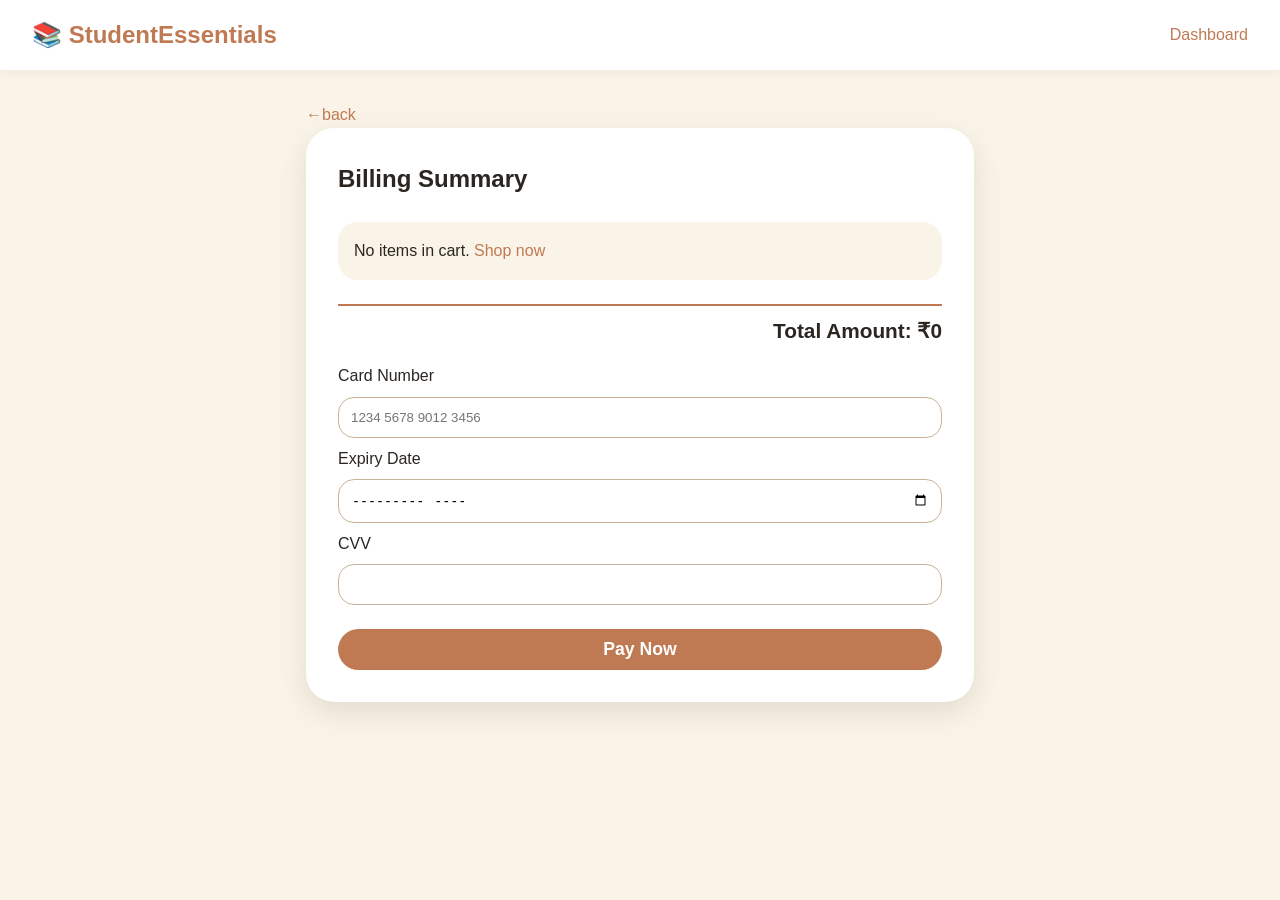
<file: pages/billing.html>
<!doctype html>
<html lang="en">
  <head>
    <meta charset="UTF-8" />
    <meta name="viewport" content="width=device-width, initial-scale=1.0" />
    <title>Billing | Student Essentials</title>
    <link rel="stylesheet" href="../css/common.css" />
    <link rel="stylesheet" href="../css/billing.css" />
  </head>
  <body>
    <nav class="navbar">
      <div class="nav-container">
        <a href="../index.html" class="logo">📚 StudentEssentials</a>
        <a href="dashboard.html" class="dashboard-link">Dashboard</a>
      </div>
    </nav>

    <div class="billing-wrapper">
      <div class="billing-back">
        <a href="dashboard.html">&larr;back</a>
      </div>
      <div class="billing-card">
        <h2>Billing Summary</h2>
        <div id="billingItems" class="billing-items"></div>
        <div class="billing-total">
          <strong>Total Amount: ₹<span id="billingTotal">0</span></strong>
        </div>
        <form id="billingForm">
          <label>Card Number</label>
          <input type="text" placeholder="1234 5678 9012 3456" required />

          <label>Expiry Date</label>
          <input type="month" required />

          <label>CVV</label>
          <input type="password" maxlength="3" required />

          <button type="submit" class="btn-primary">Pay Now</button>
        </form>
      </div>
    </div>

    <script src="../js/common.js"></script>
    <script src="../js/billing.js"></script>
  </body>
</html>
</file>
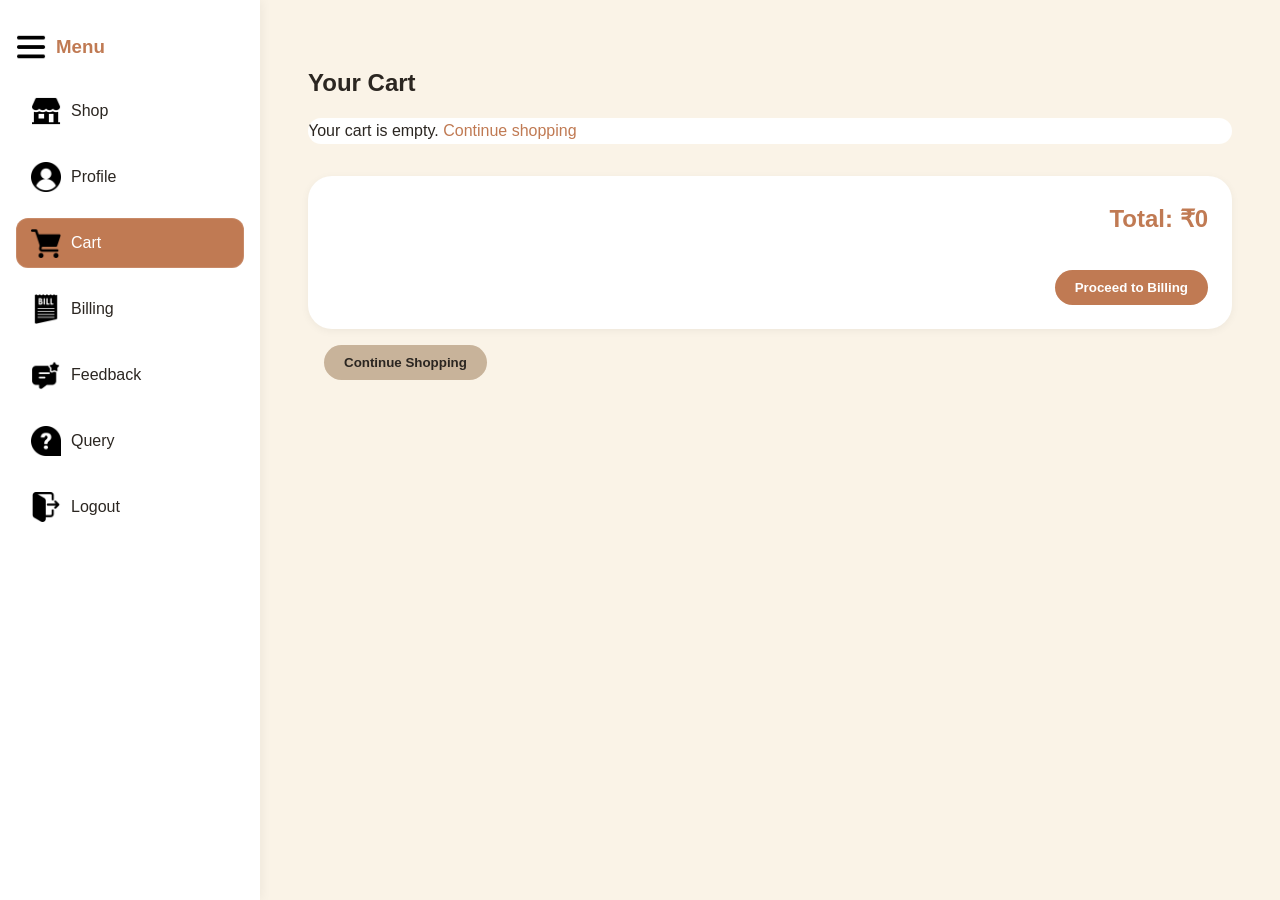
<file: pages/cart.html>
<!doctype html>
<html lang="en">
  <head>
    <meta charset="UTF-8" />
    <meta name="viewport" content="width=device-width, initial-scale=1.0" />
    <title>Shopping Cart | Student Essentials</title>
    <link rel="stylesheet" href="../css/common.css" />
    <link rel="stylesheet" href="../css/dashboard.css" />
    <link rel="stylesheet" href="../css/cart.css" />
  </head>
  <body>
    <div class="dashboard-wrapper">
      <aside class="sidebar">
        <h3>
          <img src="../assets/more.png" width="30" height="30" />
          <span>Menu</span>
        </h3>
        <ul>
          <li>
            <a href="dashboard.html"
              ><img src="../assets/storefront.png" width="30" height="30" />
              <span>Shop</span></a
            >
          </li>
          <li>
            <a href="profile.html"
              ><img src="../assets/user.png" width="30" height="30" /><span>
                Profile</span
              ></a
            >
          </li>
          <li>
            <a href="cart.html"
              ><img
                src="../assets/grocery-store.png"
                width="30"
                height="30"
              /><span>Cart</span></a
            >
          </li>
          <li>
            <a href="billing.html"
              ><img src="../assets/bill.png" width="30" height="30" /><span>
                Billing</span
              ></a
            >
          </li>
          <li>
            <a href="feedback.html"
              ><img src="../assets/review.png" width="30" height="30" /><span>
                Feedback</span
              ></a
            >
          </li>
          <li>
            <a href="query.html">
              <img src="../assets/question.png" width="30" height="30" /><span
                >Query</span
              ></a
            >
          </li>
          <li>
            <a href="../index.html" id="logoutBtn"
              ><img src="../assets/logout.png" width="30" height="30" />
              <span>Logout</span></a
            >
          </li>
        </ul>
      </aside>
      <main class="dashboard-main">
        <div class="cart-container">
          <h2>Your Cart</h2>
          <div id="cartItemsList" class="cart-items"></div>
          <div class="cart-summary">
            <h3>Total: ₹<span id="cartTotal">0</span></h3>
            <button id="checkoutBtn" class="btn-primary">Proceed to Billing</button>
          </div>
          <button id="continueShopping" class="btn-secondary">
            Continue Shopping
          </button>
        </div>
      </main>
    </div>

    <script src="../js/common.js"></script>
    <script src="../js/cart.js"></script>
  </body>
</html>
</file>
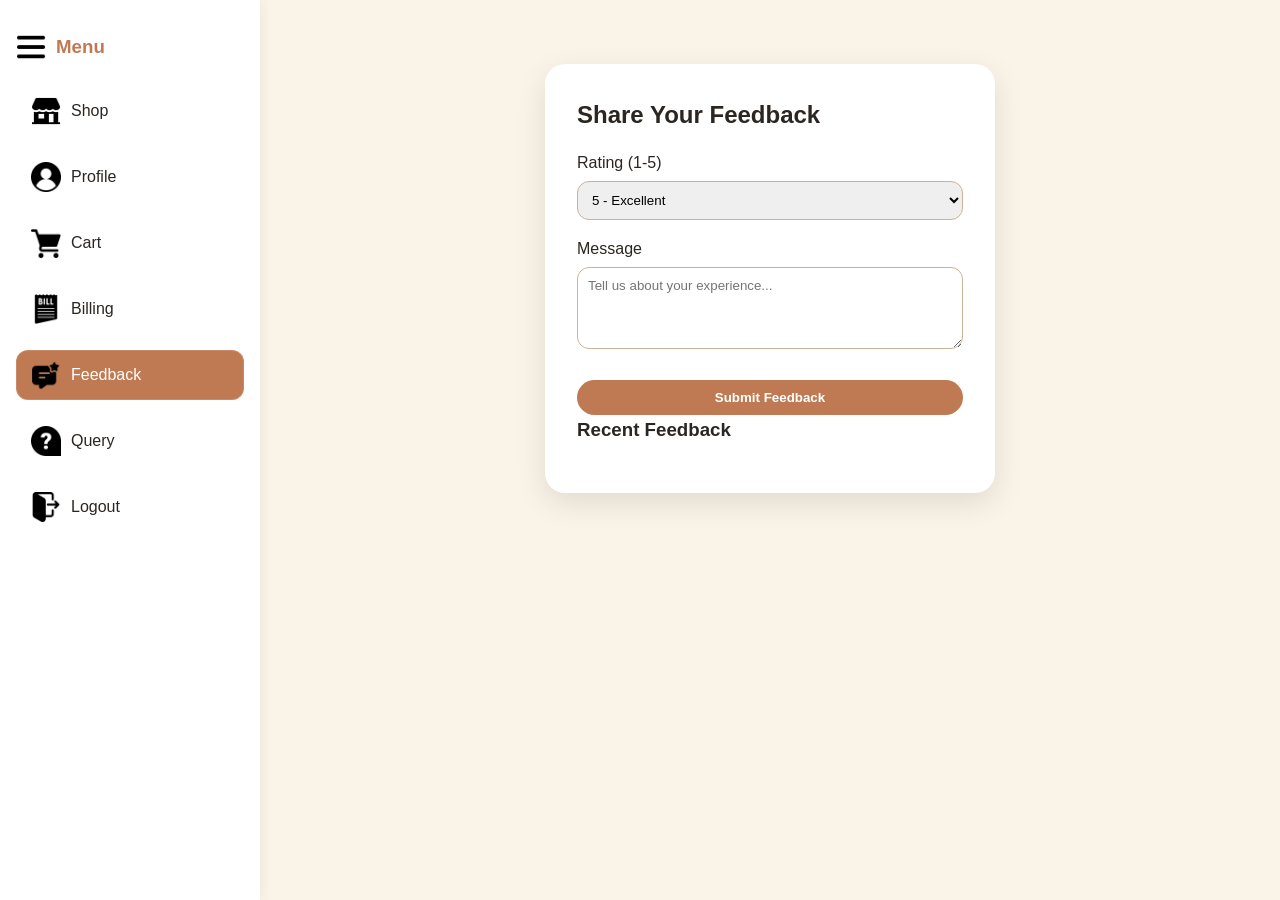
<file: pages/feedback.html>
<!doctype html>
<html lang="en">
  <head>
    <meta charset="UTF-8" />
    <meta name="viewport" content="width=device-width, initial-scale=1.0" />
    <title>Feedback | Student Essentials</title>
    <link rel="stylesheet" href="../css/common.css" />
    <link rel="stylesheet" href="../css/dashboard.css" />
    <link rel="stylesheet" href="../css/feedback.css" />
  </head>
  <body>
    <div class="dashboard-wrapper">
      <aside class="sidebar">
        <h3>
          <img src="../assets/more.png" width="30" height="30" />
          <span>Menu</span>
        </h3>
        <ul>
          <li>
            <a href="dashboard.html"
              ><img src="../assets/storefront.png" width="30" height="30" />
              <span>Shop</span></a
            >
          </li>
          <li>
            <a href="profile.html"
              ><img src="../assets/user.png" width="30" height="30" /><span>
                Profile</span
              ></a
            >
          </li>
          <li>
            <a href="cart.html"
              ><img
                src="../assets/grocery-store.png"
                width="30"
                height="30"
              /><span>Cart</span></a
            >
          </li>
          <li>
            <a href="billing.html"
              ><img src="../assets/bill.png" width="30" height="30" /><span>
                Billing</span
              ></a
            >
          </li>
          <li>
            <a href="feedback.html">
              <img src="../assets/review.png" width="30" height="30" />
              <span>Feedback</span></a
            >
          </li>
          <li>
            <a href="query.html">
              <img src="../assets/question.png" width="30" height="30" /><span
                >Query</span
              ></a
            >
          </li>
          <li>
            <a href="../index.html" id="logoutBtn"
              ><img src="../assets/logout.png" width="30" height="30" />
              <span>Logout</span></a
            >
          </li>
        </ul>
      </aside>

      <main class="dashboard-main">
        <div class="form-container">
          <div class="form-card">
            <h2>Share Your Feedback</h2>
            <form id="feedbackForm">
              <label>Rating (1-5)</label>
              <select id="rating">
                <option>5 - Excellent</option>
                <option>4 - Good</option>
                <option>3 - Average</option>
                <option>2 - Poor</option>
                <option>1 - Terrible</option>
              </select>

              <label>Message</label>
              <textarea
                rows="4"
                id="feedbackMsg"
                placeholder="Tell us about your experience..."
              ></textarea>

                <button type="submit" class="btn-primary">Submit Feedback</button>
            </form>
            <h3>Recent Feedback</h3>
            <div id="feedbackList"></div>
          </div>
        </div>
      </main>
    </div>

    <script src="../js/common.js"></script>
    <script>
      function loadFeedback() {
        const feedbacks = JSON.parse(localStorage.getItem("feedbacks") || "[]");
        const container = document.getElementById("feedbackList");
        container.innerHTML = feedbacks
          .slice(-5)
          .reverse()
          .map(
            (f) =>
              `<div class="feedback-item"><strong>⭐ ${f.rating}</strong><p>${f.message}</p><small>${f.date}</small></div>`,
          )
          .join("");
      }
      document
        .getElementById("feedbackForm")
        .addEventListener("submit", (e) => {
          e.preventDefault();
          const rating = document.getElementById("rating").value;
          const message = document.getElementById("feedbackMsg").value;
          if (!message) return alert("Please enter a message");
          const feedbacks = JSON.parse(
            localStorage.getItem("feedbacks") || "[]",
          );
          feedbacks.push({
            rating,
            message,
            date: new Date().toLocaleString(),
          });
          localStorage.setItem("feedbacks", JSON.stringify(feedbacks));
          alert("Thank you for your feedback!");
          document.getElementById("feedbackMsg").value = "";
          loadFeedback();
        });
      loadFeedback();
      attachLogout();
      document.querySelector('a[href="feedback.html"]').classList.add("active");
    </script>
  </body>
</html>
</file>
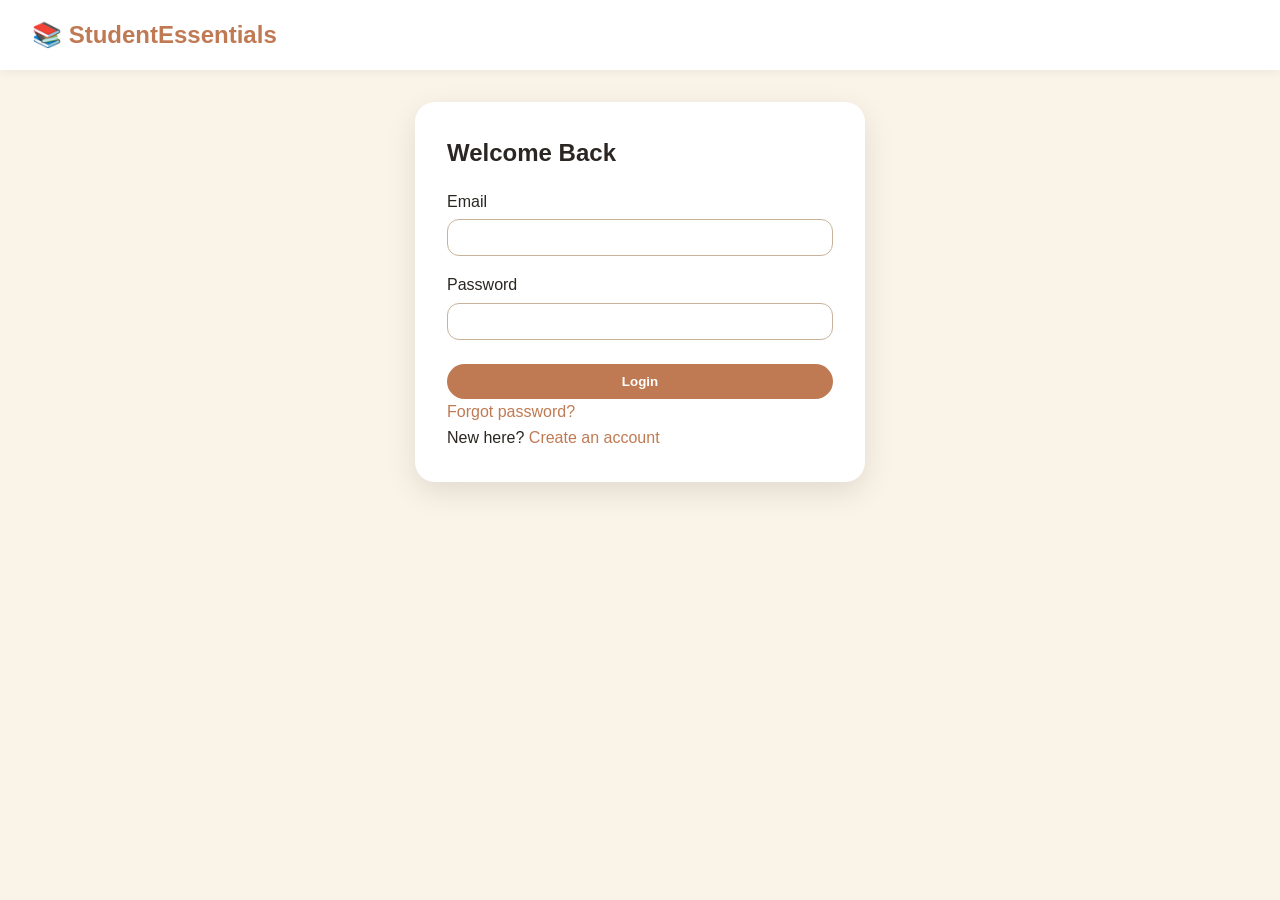
<file: pages/login.html>
<!doctype html>
<html lang="en">
  <head>
    <meta charset="UTF-8" />
    <meta name="viewport" content="width=device-width, initial-scale=1.0" />
    <title>Login | Student Essentials</title>
    <link rel="stylesheet" href="../css/common.css" />
    <link rel="stylesheet" href="../css/auth.css" />
  </head>
  <body>
    <nav class="navbar">
      <div class="nav-container">
        <a href="../index.html" class="logo">📚 StudentEssentials</a>
      </div>
    </nav>

    <div class="form-container">
      <div class="form-card">
        <h2>Welcome Back</h2>
        <form id="loginForm">
          <label>Email</label>
          <input type="email" id="loginEmail" required />

          <label>Password</label>
          <input type="password" id="loginPassword" required />

          <button type="submit" class="btn-primary">Login</button>
          <p><a href="reset-password.html">Forgot password?</a></p>
          <p>New here? <a href="register.html">Create an account</a></p>
        </form>
      </div>
    </div>

    <script src="../js/common.js"></script>
    <script>
      document.getElementById("loginForm").addEventListener("submit", (e) => {
        e.preventDefault();
        const email = document.getElementById("loginEmail").value;
        const pwd = document.getElementById("loginPassword").value;

        const user = loginUser(email, pwd);
        if (user) {
          alert(`Welcome ${user.name}!`);
          if (user.role === "seller") {
            window.location.href = "seller-profile.html";
          } else {
            window.location.href = "dashboard.html";
          }
        } else {
          alert("Invalid credentials");
        }
      });
    </script>
  </body>
</html>
</file>
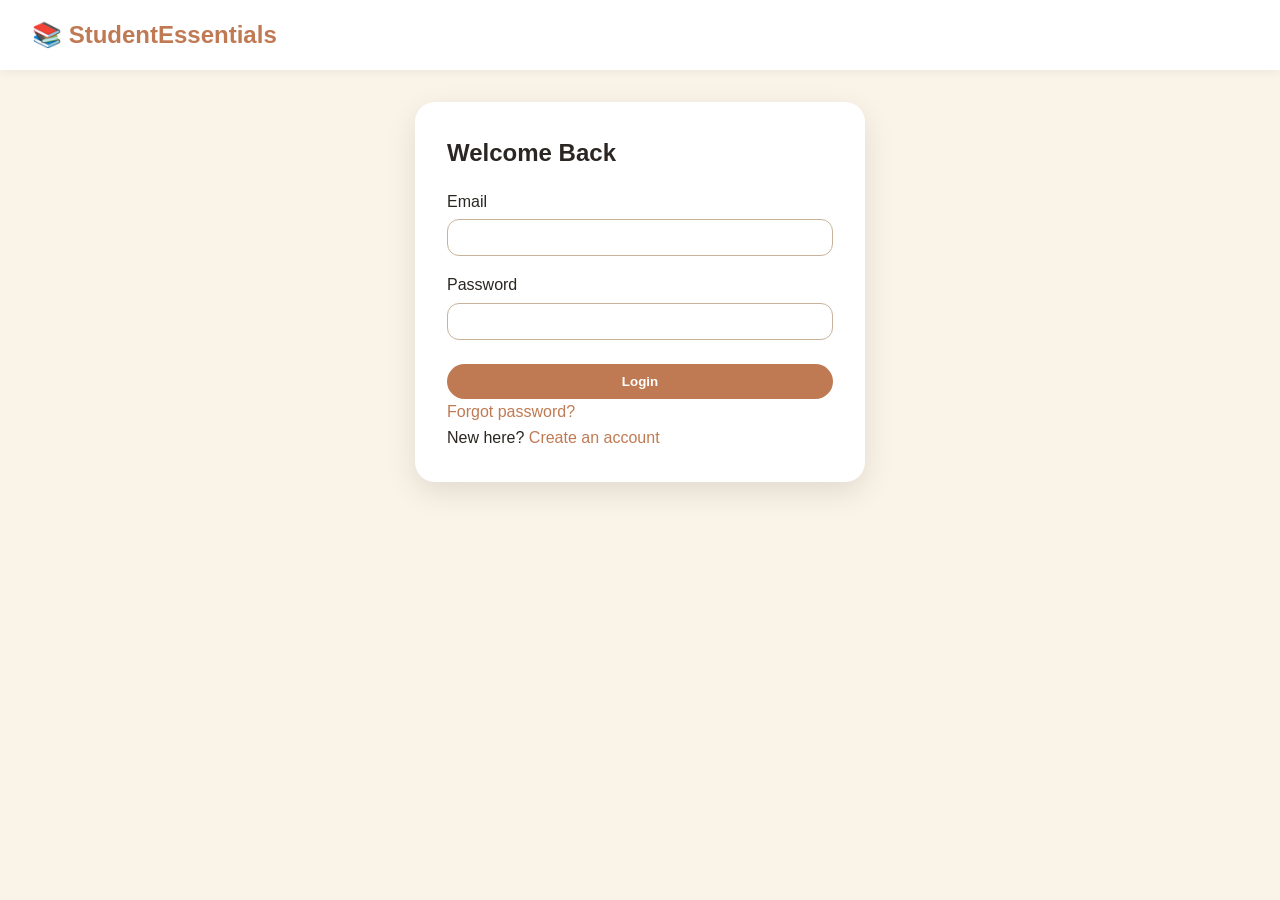
<file: pages/profile.html>
<!doctype html>
<html lang="en">
  <head>
    <meta charset="UTF-8" />
    <meta name="viewport" content="width=device-width, initial-scale=1.0" />
    <title>My Profile | Student Essentials</title>
    <link rel="stylesheet" href="../css/common.css" />
    <link rel="stylesheet" href="../css/dashboard.css" />
    <link rel="stylesheet" href="../css/profile.css" />
  </head>
  <body>
    <div class="dashboard-wrapper">
      <!-- Sidebar (consistent with dashboard) -->
      <aside class="sidebar">
        <h3>
          <img src="../assets/more.png" width="30" height="30" />
          <span>Menu</span>
        </h3>
        <ul>
          <li>
            <a href="dashboard.html"
              ><img
                src="../assets/storefront.png"
                width="30"
                height="30"
              /><span>Shop</span></a
            >
          </li>
          <li>
            <a href="profile.html"
              ><img src="../assets/user.png" width="30" height="30" /><span
                >Profile</span
              ></a
            >
          </li>
          <li>
            <a href="cart.html"
              ><img
                src="../assets/grocery-store.png"
                width="30"
                height="30"
              /><span>Cart</span></a
            >
          </li>
          <li>
            <a href="billing.html"
              ><img src="../assets/bill.png" width="30" height="30" /><span
                >Billing</span
              ></a
            >
          </li>
          <li>
            <a href="feedback.html"
              ><img src="../assets/review.png" width="30" height="30" /><span
                >Feedback</span
              ></a
            >
          </li>
          <li>
            <a href="query.html"
              ><img src="../assets/question.png" width="30" height="30" /><span
                >Query</span
              ></a
            >
          </li>
          <li>
            <a href="#" id="logoutBtn"
              ><img src="../assets/logout.png" width="30" height="30" /><span
                >Logout</span
              ></a
            >
          </li>
        </ul>
      </aside>

      <main class="dashboard-main">
        <div class="profile-container">
          <!-- Left Column: Edit Profile Form -->
          <div class="profile-form-card">
            <h2>Edit Profile</h2>
            <form id="profileForm">
              <div class="form-group">
                <label>Full Name</label>
                <input type="text" id="profileName" required />
              </div>
              <div class="form-group">
                <label>Email</label>
                <input type="email" id="profileEmail" disabled />
              </div>
              <button type="submit" class="btn-primary">Update Profile</button>
            </form>
            <hr />
            <button id="resetPasswordRedirect" class="btn-secondary">
              Reset Password
            </button>
          </div>

          <!-- Right Column: Order History -->
          <div class="order-history-card">
            <h2>📦 My Orders</h2>
            <div id="orderHistoryList" class="order-history-list">
              <!-- Orders will be injected here -->
            </div>
          </div>
        </div>
      </main>
    </div>

    <script src="../js/common.js"></script>
    <script>
      const current = getCurrentUser();
      if (!current) window.location.href = "login.html";

      // Populate profile form
      document.getElementById("profileName").value = current.name;
      document.getElementById("profileEmail").value = current.email;

      // Update profile
      document.getElementById("profileForm").addEventListener("submit", (e) => {
        e.preventDefault();
        const newName = document.getElementById("profileName").value;
        updateUserName(current.email, newName);
        alert("Profile updated");
        window.location.reload();
      });

      // Redirect to reset password
      document
        .getElementById("resetPasswordRedirect")
        .addEventListener("click", () => {
          window.location.href = "reset-password.html";
        });

      // Load and display order history
      function renderOrderHistory() {
        const container = document.getElementById("orderHistoryList");
        if (!container) return;

        const orders = getUserOrders(current.email);
        if (orders.length === 0) {
          container.innerHTML =
            '<p class="empty-orders">You haven’t placed any orders yet. <a href="dashboard.html">Start shopping</a></p>';
          return;
        }

        container.innerHTML = orders
          .map(
            (order) => `
        <div class="order-card">
          <div class="order-header">
            <span class="order-id">Order #${order.id}</span>
            <span class="order-date">${new Date(order.date).toLocaleDateString()}</span>
            <span class="order-status ${order.status}">${order.status}</span>
          </div>
          <div class="order-items">
            ${order.items
              .map(
                (item) => `
              <div class="order-item">
                <span>${item.name} x ${item.quantity}</span>
                <span>₹${item.price * item.quantity}</span>
              </div>
            `,
              )
              .join("")}
          </div>
          <div class="order-total">
            <strong>Total: ₹${order.total}</strong>
          </div>
        </div>
      `,
          )
          .join("");
      }

      renderOrderHistory();
      attachLogout();
    </script>
  </body>
</html>
</file>
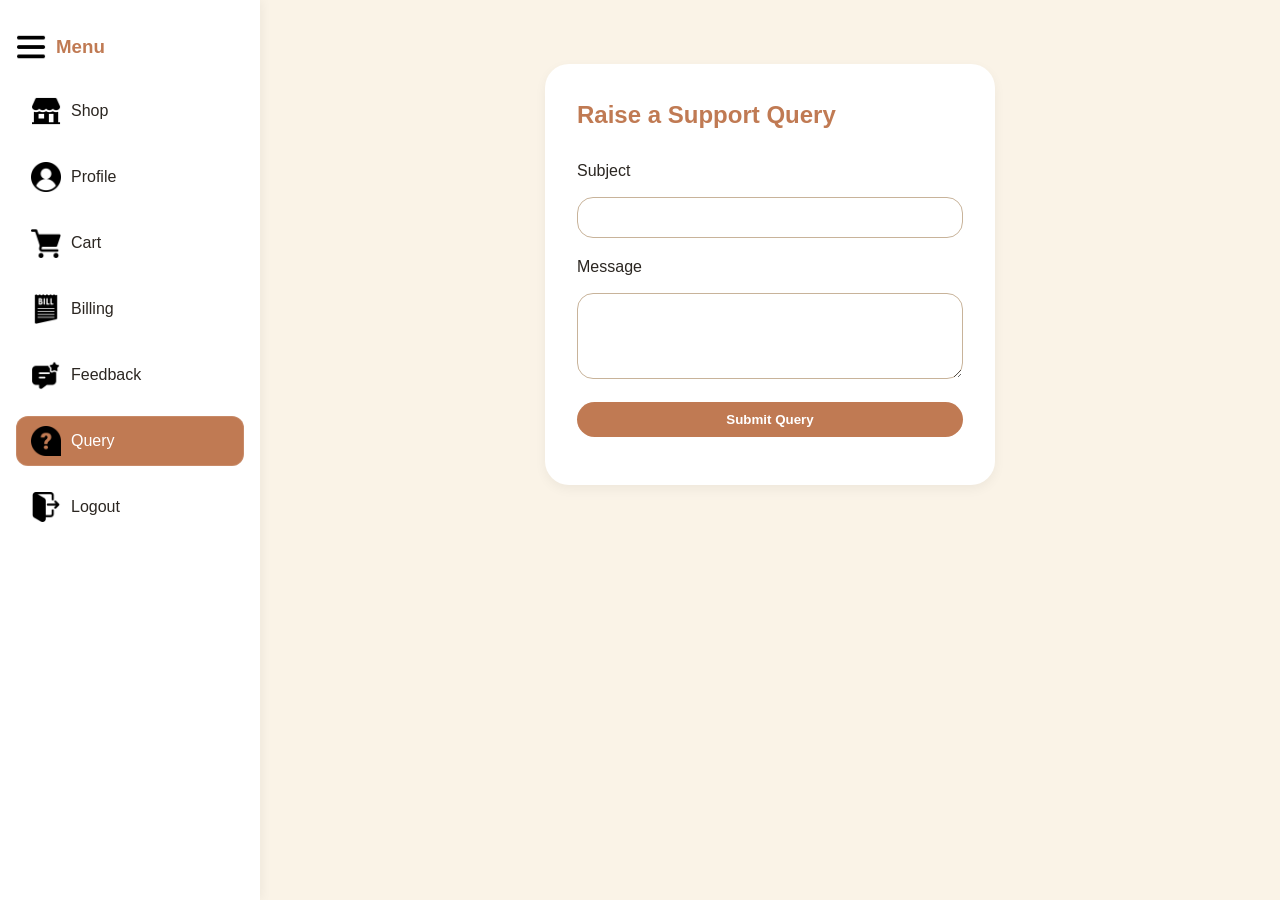
<file: pages/query.html>
<!doctype html>
<html lang="en">
  <head>
    <meta charset="UTF-8" />
    <meta name="viewport" content="width=device-width, initial-scale=1.0" />
    <title>Raise a Query | Student Essentials</title>
    <link rel="stylesheet" href="../css/common.css" />
    <link rel="stylesheet" href="../css/dashboard.css" />
    <link rel="stylesheet" href="../css/query.css" />
  </head>
  <body>
    <div class="dashboard-wrapper">
      <aside class="sidebar">
        <h3>
          <img src="../assets/more.png" width="30" height="30" />
          <span>Menu</span>
        </h3>
        <ul>
          <li>
            <a href="dashboard.html"
              ><img src="../assets/storefront.png" width="30" height="30" />
              <span>Shop</span></a
            >
          </li>
          <li>
            <a href="profile.html"
              ><img src="../assets/user.png" width="30" height="30" /><span>
                Profile</span
              ></a
            >
          </li>
          <li>
            <a href="cart.html"
              ><img
                src="../assets/grocery-store.png"
                width="30"
                height="30"
              /><span>Cart</span></a
            >
          </li>
          <li>
            <a href="billing.html"
              ><img src="../assets/bill.png" width="30" height="30" /><span>
                Billing</span
              ></a
            >
          </li>
          <li>
            <a href="feedback.html">
              <img src="../assets/review.png" width="30" height="30" />
              <span>Feedback</span></a
            >
          </li>
          <li>
            <a href="query.html">
              <img src="../assets/question.png" width="30" height="30" /><span
                >Query</span
              ></a
            >
          </li>
          <li>
            <a href="../index.html" id="logoutBtn"
              ><img src="../assets/logout.png" width="30" height="30" />
              <span>Logout</span></a
            >
          </li>
        </ul>
      </aside>
      <main class="dashboard-main">
        <div class="form-container">
          <div class="form-card">
            <h2>Raise a Support Query</h2>
            <form id="queryForm">
              <label>Subject</label>
              <input type="text" id="querySubject" required />
              <label>Message</label>
              <textarea rows="4" id="queryMsg" required></textarea>
              <button type="submit" class="btn-primary">Submit Query</button>
            </form>
            <div id="queryHistory"></div>
          </div>
        </div>
      </main>
    </div>
    <script src="../js/common.js"></script>
    <script>
      function loadQueries() {
        const queries = JSON.parse(localStorage.getItem("userQueries") || "[]");
        const container = document.getElementById("queryHistory");
        if (queries.length === 0) {
          container.innerHTML =
            '<div class="empty-queries">No queries submitted yet.</div>';
          return;
        }
        container.innerHTML = queries
          .map(
            (q, index) => `
    <div class="query-item">
      <div class="query-subject">
        <span> ${q.subject}</span>
        <small class="query-date">${q.date}</small>
      </div>
      <div class="query-message">${q.message}</div>
    </div>
  `,
          )
          .join("");
      }
      function loadQueries() {
        const queries = JSON.parse(localStorage.getItem("userQueries") || "[]");
        const container = document.getElementById("queryHistory");
        container.innerHTML = queries
          .map(
            (q) =>
              `<div><strong>${q.subject}</strong><p>${q.message}</p><small>${q.date}</small></div>`,
          )
          .join("");
      }
      document.getElementById("queryForm").addEventListener("submit", (e) => {
        e.preventDefault();
        const subject = document.getElementById("querySubject").value;
        const message = document.getElementById("queryMsg").value;
        const queries = JSON.parse(localStorage.getItem("userQueries") || "[]");
        queries.push({ subject, message, date: new Date().toLocaleString() });
        localStorage.setItem("userQueries", JSON.stringify(queries));
        alert("Query submitted");
        document.getElementById("queryForm").reset();
        loadQueries();
      });
      loadQueries();
      attachLogout();
      document.querySelector('a[href="query.html"]').classList.add("active");
    </script>
  </body>
</html>
</file>
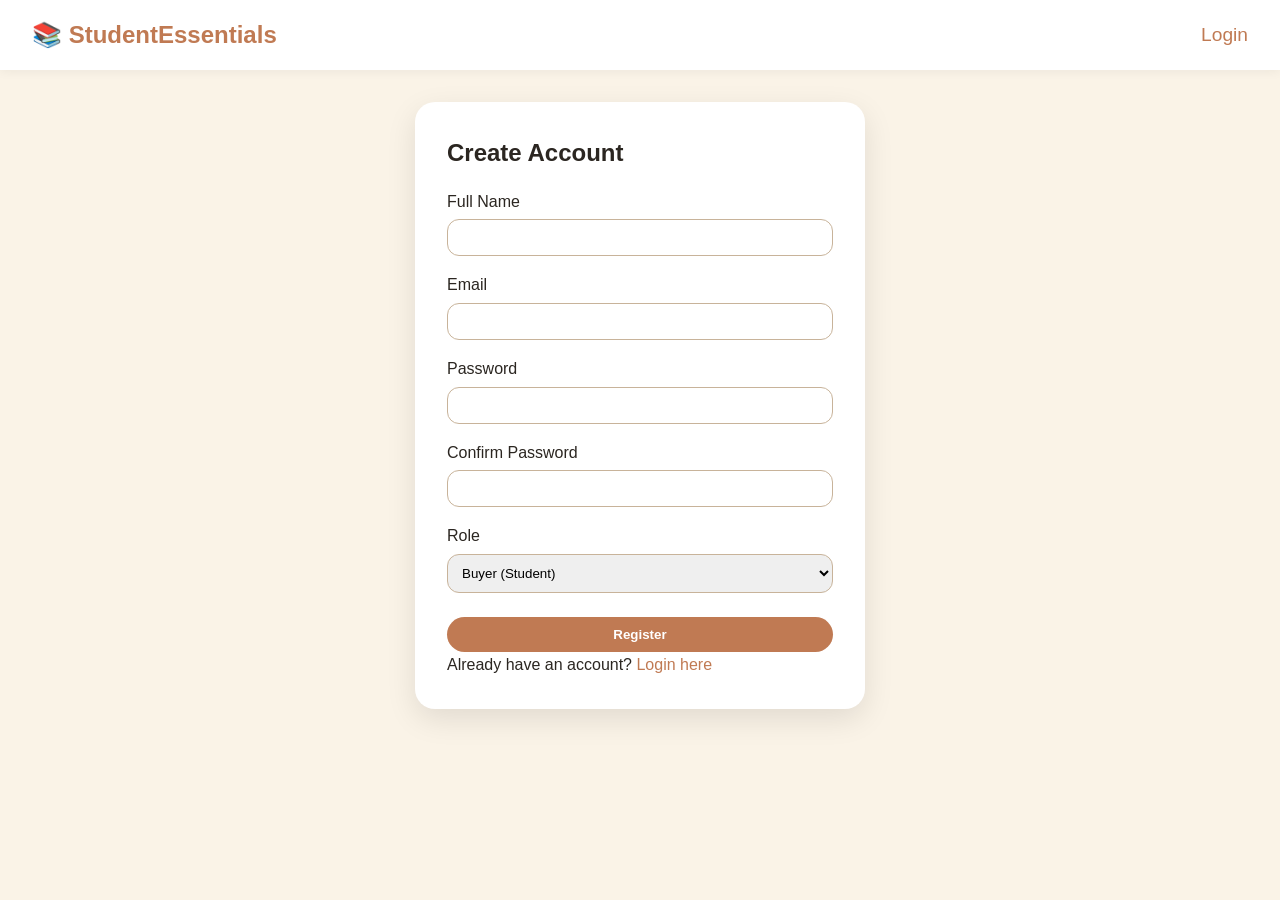
<file: pages/register.html>
<!doctype html>
<html lang="en">
  <head>
    <meta charset="UTF-8" />
    <meta name="viewport" content="width=device-width, initial-scale=1.0" />
    <title>Register | Student Essentials</title>
    <link rel="stylesheet" href="../css/common.css" />
    <link rel="stylesheet" href="../css/auth.css" />
  </head>
  <body>
    <nav class="navbar">
      <div class="nav-container">
        <a href="../index.html" class="logo">📚 StudentEssentials</a>
        <div class="nav-icons">
          <a href="login.html">Login</a>
        </div>
      </div>
    </nav>

    <div class="form-container">
      <div class="form-card">
        <h2>Create Account</h2>
        <form id="registerForm">
          <label>Full Name</label>
          <input type="text" id="regName" required />

          <label>Email</label>
          <input type="email" id="regEmail" required />

          <label>Password</label>
          <input type="password" id="regPassword" required />

          <label>Confirm Password</label>
          <input type="password" id="regConfirmPassword" required />

          <label>Role</label>
          <select id="regRole">
            <option value="buyer">Buyer (Student)</option>
            <option value="seller">Seller (Shop Owner)</option>
          </select>

          <button type="submit" class="btn-primary">Register</button>
          <p>Already have an account? <a href="login.html">Login here</a></p>
        </form>
      </div>
    </div>

    <script src="../js/common.js"></script>
    <script>
      document
        .getElementById("registerForm")
        .addEventListener("submit", (e) => {
          e.preventDefault();
          const name = document.getElementById("regName").value;
          const email = document.getElementById("regEmail").value;
          const pwd = document.getElementById("regPassword").value;
          const confirm = document.getElementById("regConfirmPassword").value;
          const role = document.getElementById("regRole").value;

          if (pwd !== confirm) {
            alert("Passwords do not match");
            return;
          }
          if (registerUser(name, email, pwd, role)) {
            alert("Registration successful! Please login.");
            window.location.href = "login.html";
          } else {
            alert("User already exists. Try a different email.");
          }
        });
    </script>
  </body>
</html>
</file>
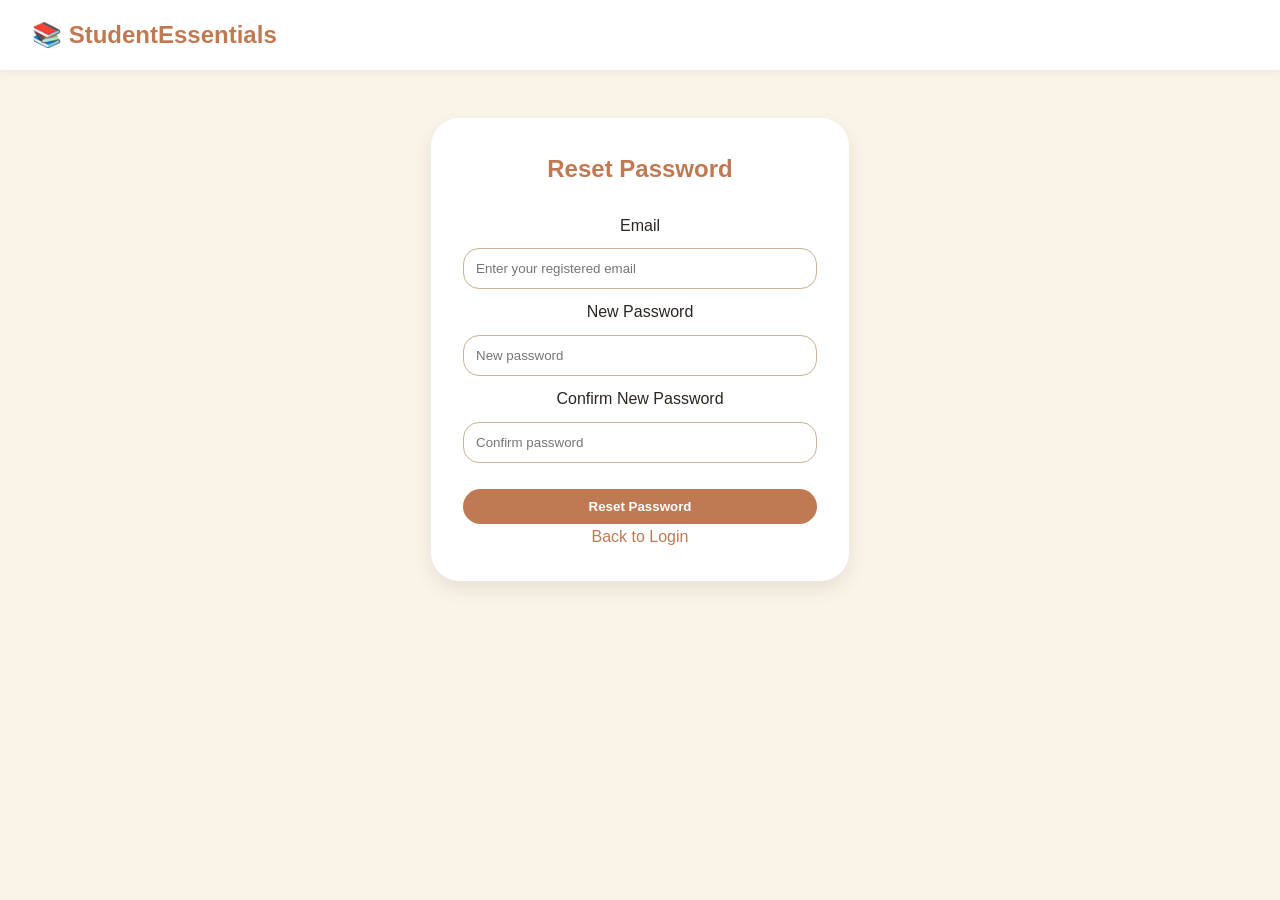
<file: pages/reset-password.html>
<!doctype html>
<html lang="en">
  <head>
    <meta charset="UTF-8" />
    <meta name="viewport" content="width=device-width, initial-scale=1.0" />
    <title>Reset Password | Student Essentials</title>
    <link rel="stylesheet" href="../css/common.css" />
    <link rel="stylesheet" href="../css/reset-password.css" />
  </head>
  <body>
    <nav class="navbar">
      <div class="nav-container">
        <a href="../index.html" class="logo">📚 StudentEssentials</a>
      </div>
    </nav>

    <div class="reset-wrapper">
      <div class="reset-card">
        <h2>Reset Password</h2>
        <form id="resetForm">
          <label>Email</label>
          <input
            type="email"
            id="resetEmail"
            required
            placeholder="Enter your registered email"
          />

          <label>New Password</label>
          <input
            type="password"
            id="newPassword"
            required
            placeholder="New password"
          />

          <label>Confirm New Password</label>
          <input
            type="password"
            id="confirmNewPassword"
            required
            placeholder="Confirm password"
          />

          <button type="submit" class="btn-primary">Reset Password</button>
        </form>
        <p><a href="login.html">Back to Login</a></p>
      </div>
    </div>

    <script src="../js/common.js"></script>
    <script>
      document.getElementById("resetForm").addEventListener("submit", (e) => {
        e.preventDefault();
        const email = document.getElementById("resetEmail").value.trim();
        const newPwd = document.getElementById("newPassword").value;
        const confirm = document.getElementById("confirmNewPassword").value;

        if (!email || !newPwd || !confirm) {
          alert("Please fill all fields");
          return;
        }
        if (newPwd !== confirm) {
          alert("Passwords do not match");
          return;
        }
        if (newPwd.length < 4) {
          alert("Password must be at least 4 characters");
          return;
        }

        const success = resetUserPassword(email, newPwd);
        if (success) {
          alert(
            "Password reset successful! Please login with your new password.",
          );
          window.location.href = "login.html"; // ✅ Redirect to login page
        } else {
          alert("Email not found. Please register first.");
        }
      });
    </script>
  </body>
</html>
</file>
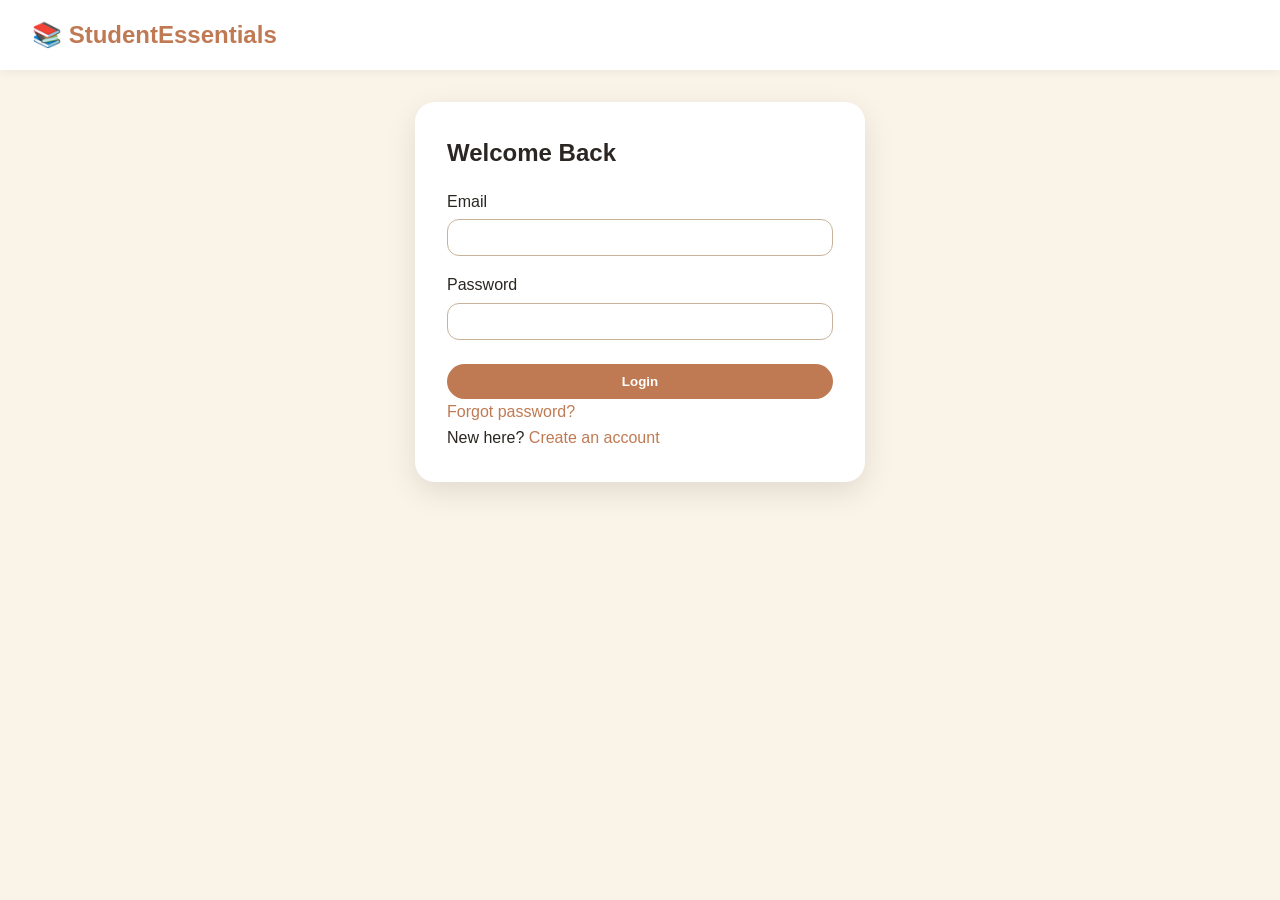
<file: pages/seller-add-item.html>
<!DOCTYPE html>
<html lang="en">
<head>
  <meta charset="UTF-8">
  <meta name="viewport" content="width=device-width, initial-scale=1.0">
  <title>Add Product | Seller</title>
  <!-- Correct CSS files -->
  <link rel="stylesheet" href="../css/common.css">
  <link rel="stylesheet" href="../css/dashboard.css">
  <link rel="stylesheet" href="../css/seller-dashboard.css">
</head>
<body>
  <div class="dashboard-wrapper">
    <!-- Sidebar (consistent with other seller pages) -->
    <aside class="sidebar">
      <h3>🏪 Seller Panel</h3>
      <ul>
        <li><a href="seller-profile.html">👤 Profile</a></li>
        <li><a href="seller-add-item.html">➕ Add Item</a></li>
        <li><a href="stock-management.html">📦 Manage Stock</a></li>
        <li><a href="profit.html">💰 Profit Overview</a></li>
        <li><a href="#" id="logoutSeller">🚪 Logout</a></li>
      </ul>
    </aside>

    <main class="dashboard-main">
      <div class="product-form-card">
        <h2>➕ Add New Product</h2>
        <form id="addProductForm">
          <div class="form-group">
            <label>Product Name</label>
            <input type="text" id="prodName" required>
          </div>
          <div class="form-group">
            <label>Category</label>
            <select id="prodCategory">
              <option value="stationery">Stationery</option>
              <option value="gadgets">Gadgets</option>
              <option value="accessories">Accessories</option>
              <option value="study">Study Materials</option>
            </select>
          </div>
          <div class="form-group">
            <label>Price (₹)</label>
            <input type="number" id="prodPrice" required>
          </div>
          <div class="form-group">
            <label>Stock Quantity</label>
            <input type="number" id="prodStock" required>
          </div>
          <div class="form-group">
            <label>Description</label>
            <textarea id="prodDesc" rows="3"></textarea>
          </div>
          <div class="form-group">
            <label>Image URL</label>
            <input type="text" id="prodImage" value="https://via.placeholder.com/150">
          </div>
          <button type="submit" class="btn-primary">➕ Add Product</button>
        </form>
      </div>
    </main>
  </div>

  <script src="../js/common.js"></script>
  <script src="../js/seller-add-item.js"></script>
  <script>
    // Logout functionality
    document.getElementById('logoutSeller')?.addEventListener('click', () => {
      logout();
      window.location.href = '../index.html';
    });
  </script>
</body>
</html>
</file>
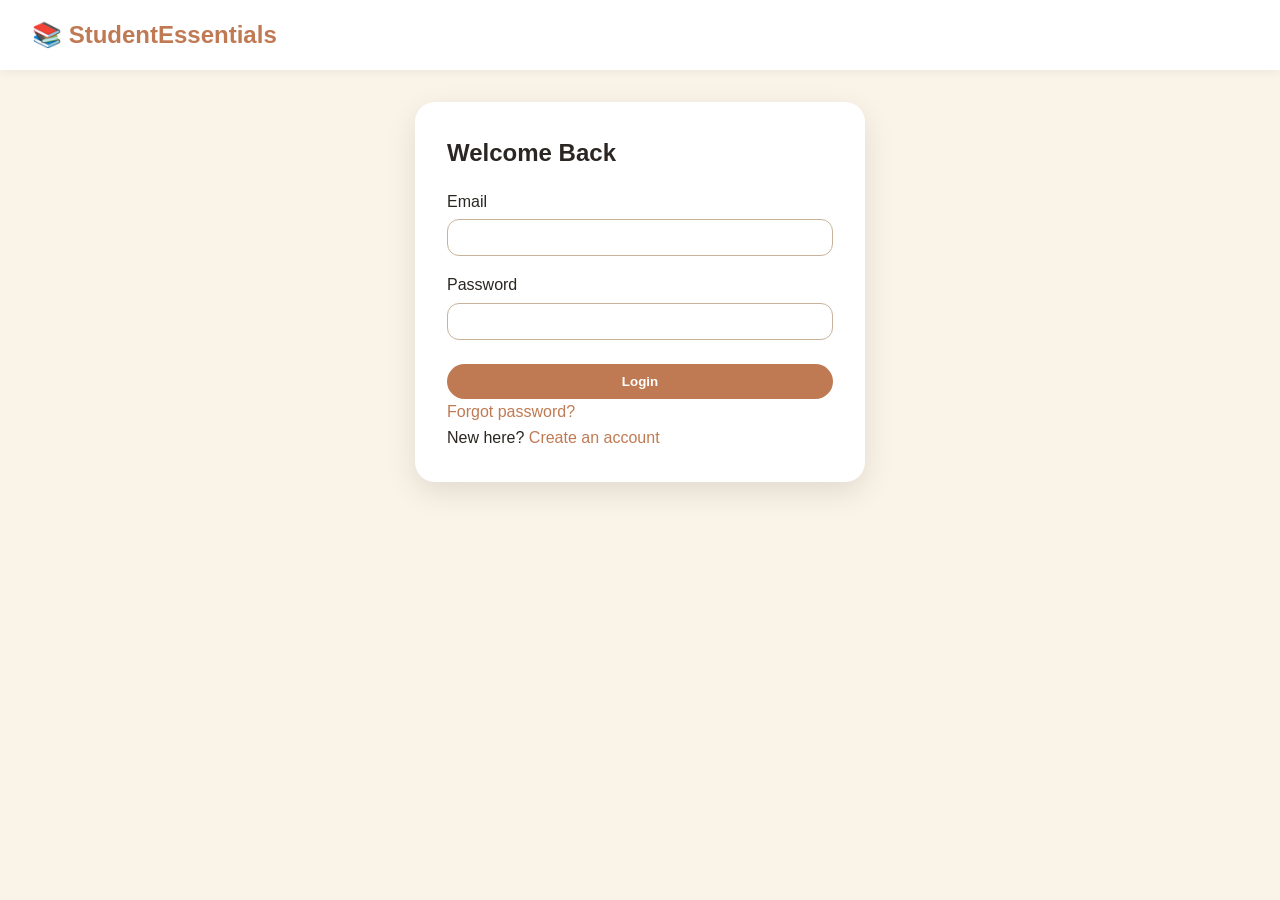
<file: pages/seller-profile.html>
<!doctype html>
<html lang="en">
  <head>
    <meta charset="UTF-8" />
    <meta name="viewport" content="width=device-width, initial-scale=1.0" />
    <title>Seller Profile | Student Essentials</title>
    <link rel="stylesheet" href="../css/common.css" />
    <link rel="stylesheet" href="../css/dashboard.css" />
    <link rel="stylesheet" href="../css/seller-dashboard.css" />
  </head>
  <body>
    <div class="dashboard-wrapper">
      <aside class="sidebar">
        <h3>🏪 Seller Panel</h3>
        <ul>
          <li>
            <a href="seller-profile.html"
              ><img src="" width="30" height="30" /><span>Profile</span></a
            >
          </li>
          <li>
            <a href="seller-add-item.html"
              ><img src="" width="30" height="30" /> <span>Add Item</span></a
            >
          </li>
          <li>
            <a href="stock-management.html"
              ><img src="" width="30" height="30" />
              <span>Manage Stock</span></a
            >
          </li>
          <li>
            <a href="profit.html"
              ><img src="" width="30" height="30" />
              <span>Profit Overview</span></a
            >
          </li>
          <li>
            <a href="#" id="logoutSeller"
              ><img src="" width="30" height="30" /><span>Logout</span></a
            >
          </li>
        </ul>
      </aside>
      <main class="dashboard-main">
        <div class="product-form-card">
          <h2>Seller Profile</h2>
          <form id="sellerProfileForm">
            <div class="form-group">
              <label>Store Name</label>
              <input type="text" id="storeName" required />
            </div>
            <div class="form-group">
              <label>Contact Email</label>
              <input type="email" id="sellerEmail" disabled />
            </div>
            <div class="form-group">
              <label>Store Description</label>
              <textarea id="storeDesc" rows="4"></textarea>
            </div>
            <button type="submit" class="btn-primary">Update Profile</button>
          </form>
        </div>
      </main>
    </div>
    <script src="../js/common.js"></script>
    <script>
      const seller = getCurrentUser();
      if (!seller || seller.role !== "seller") {
        alert("Access denied. Please login as seller.");
        window.location.href = "login.html";
      }

      // Use email as unique key for seller profile
      const profileKey = `sellerProfile_${seller.email}`;
      let sellerProfile = JSON.parse(localStorage.getItem(profileKey)) || {
        storeName: "",
        storeDesc: "",
        email: seller.email,
      };

      document.getElementById("sellerEmail").value = seller.email;
      document.getElementById("storeName").value =
        sellerProfile.storeName || "";
      document.getElementById("storeDesc").value =
        sellerProfile.storeDesc || "";

      document
        .getElementById("sellerProfileForm")
        .addEventListener("submit", (e) => {
          e.preventDefault();
          const updatedProfile = {
            storeName: document.getElementById("storeName").value,
            storeDesc: document.getElementById("storeDesc").value,
            email: seller.email,
          };
          localStorage.setItem(profileKey, JSON.stringify(updatedProfile));
          alert("Profile updated successfully!");
        });

      document.getElementById("logoutSeller")?.addEventListener("click", () => {
        logout();
        window.location.href = "../index.html";
      });
    </script>
  </body>
</html>
</file>
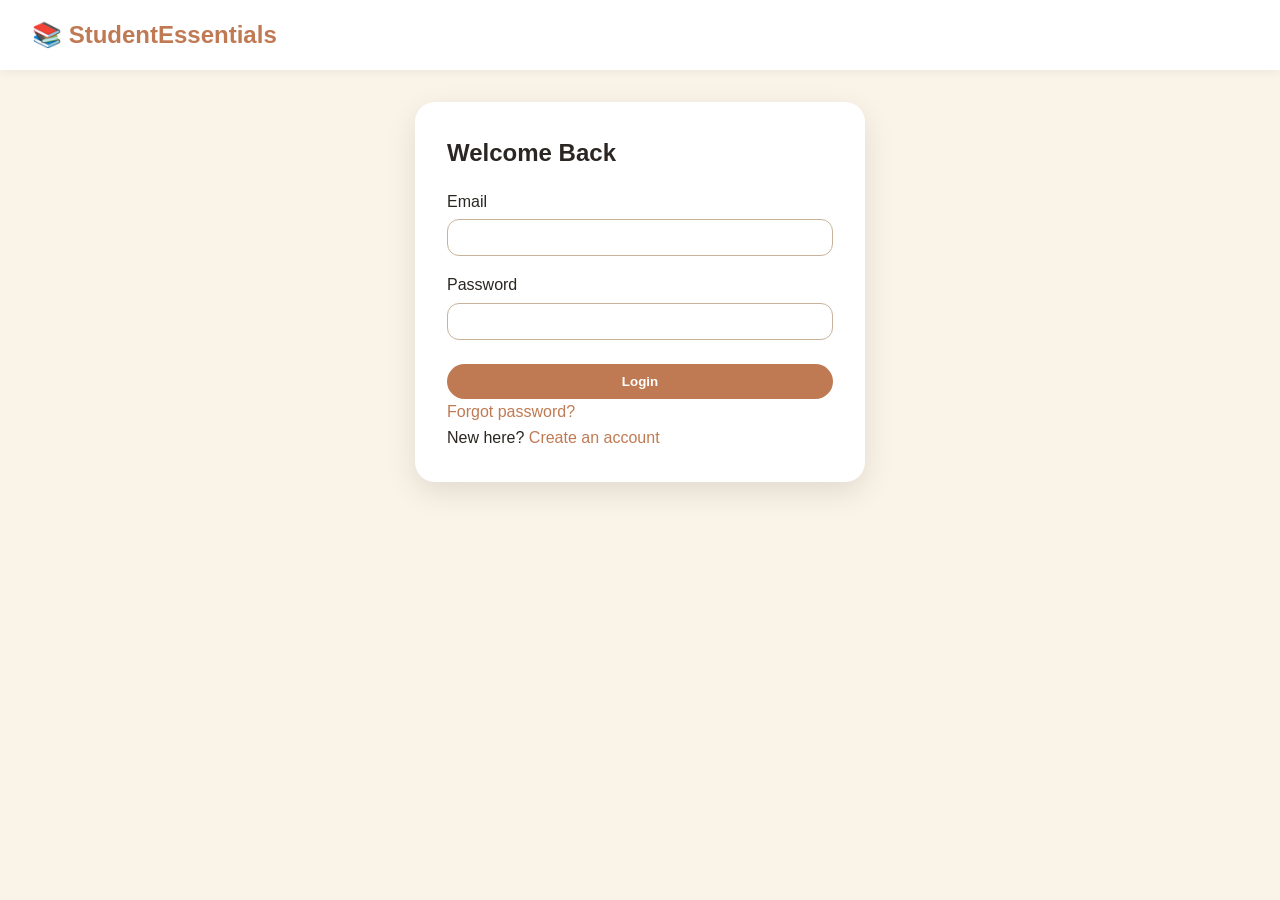
<file: pages/stock-management.html>
<!doctype html>
<html lang="en">
  <head>
    <meta charset="UTF-8" />
    <meta name="viewport" content="width=device-width, initial-scale=1.0" />
    <title>Stock Management</title>
    <link rel="stylesheet" href="../css/common.css" />
    <link rel="stylesheet" href="../css/seller.css" />
     <link rel="stylesheet" href="../css/dashboard.css" />
  </head>
  <body>
    <div class="dashboard-wrapper">
      <aside class="sidebar">
        <h3>🏪 Seller Panel</h3>
        <ul>
          <li>
            <a href="seller-profile.html"
              ><img src="" width="30" height="30" /><span>Profile</span></a
            >
          </li>
          <li>
            <a href="seller-add-item.html"
              ><img src="" width="30" height="30" /> <span>Add Item</span></a
            >
          </li>
          <li>
            <a href="stock-management.html"
              ><img src="" width="30" height="30" />
              <span>Manage Stock</span></a
            >
          </li>
          <li>
            <a href="profit.html"
              ><img src="" width="30" height="30" />
              <span>Profit Overview</span></a
            >
          </li>
          <li>
            <a href="#" id="logoutSeller"
              ><img src="" width="30" height="30" /><span>Logout</span></a
            >
          </li>
        </ul>
      </aside>
      <main class="dashboard-main">
        <div class="top-bar">
          <h2>📦 Stock Management</h2>
        </div>
        <div id="stockTable"></div>
      </main>
    </div>
    <script src="../js/common.js"></script>
    <script src="../js/stock-management.js"></script>
  </body>
</html>
</file>
<file: css/common.css>
/* ========== GLOBAL STYLES ========== */
* {
  margin: 0;
  padding: 0;
  box-sizing: border-box;
}

body {
  font-family: "Segoe UI", Tahoma, Geneva, Verdana, sans-serif;
  background-color: #faf3e7; /* Cream */
  color: #2b2621; /* Espresso Brown */
  line-height: 1.6;
}

/* ========== TYPOGRAPHY ========== */
h1,
h2,
h3 {
  font-weight: 600;
  margin-bottom: 1rem;
}

a {
  text-decoration: none;
  color: #c07a53;
}

a:hover {
  color: #9b5e3f;
}

/* ========== BUTTONS ========== */
.btn-primary,
.btn-secondary {
  display: inline-block;
  padding: 10px 20px;
  border-radius: 30px;
  border: none;
  cursor: pointer;
  font-weight: 600;
  transition: all 0.3s ease;
}

.btn-primary {
  background-color: #c07a53;
  color: white;
}

.btn-primary:hover {
  background-color: #9b5e3f;
  transform: translateY(-2px);
}

.btn-secondary {
  background-color: #c8b39a;
  color: #2b2621;
}

.btn-secondary:hover {
  background-color: #b59a7a;
}

/* ========== NAVBAR (shared) ========== */
.navbar {
  background-color: white;
  box-shadow: 0 2px 10px rgba(0, 0, 0, 0.05);
  padding: 1rem 2rem;
  position: sticky;
  top: 0;
  z-index: 100;
}

.nav-container {
  display: flex;
  justify-content: space-between;
  align-items: center;
  max-width: 1400px;
  margin: 0 auto;
}

.logo {
  font-size: 1.5rem;
  font-weight: bold;
  color: #c07a53;
  display: flex;
  align-items: center;
  gap:10px;
}

.search-bar input {
  padding: 8px 15px;
  border-radius: 30px;
  border: 1px solid #c8b39a;
  width: 250px;
}

.search-bar button {
  background: #c07a53;
  border: none;
  padding: 8px 15px;
  border-radius: 30px;
  color: white;
  cursor: pointer;
}

.nav-icons a {
  margin-left: 15px;
  font-size: 1.2rem;
}

/* ========== FOOTER ========== */
footer {
  background-color: #2b2621;
  color: #c8b39a;
  text-align: center;
  padding: 1.5rem;
  margin-top: 3rem;
}

/* ========== FORM CARDS ========== */
.form-container {
  display: flex;
  justify-content: center;
  align-items: center;
  width: 100%;
  padding: 2rem;
}

.form-card {
  background: white;
  padding: 2rem;
  border-radius: 20px;
  box-shadow: 0 10px 30px rgba(0, 0, 0, 0.1);
  width: 100%;
  max-width: 450px;
}

.form-card label {
  display: block;
  margin-top: 1rem;
  font-weight: 500;
}

.form-card input,
.form-card select,
.form-card textarea {
  width: 100%;
  padding: 10px;
  margin-top: 5px;
  border: 1px solid #c8b39a;
  border-radius: 12px;
  font-family: inherit;
}

.form-card button {
  margin-top: 1.5rem;
  width: 100%;
}
</file>
<file: css/billing.css>
/* Billing Page Styles */
.billing-wrapper {
  max-width: 700px;
  margin: 2rem auto;
  padding: 0 1rem;
}

.billing-card {
  background: white;
  border-radius: 28px;
  padding: 2rem;
  box-shadow: 0 10px 30px rgba(0, 0, 0, 0.1);
}

.billing-items {
  margin: 1.5rem 0;
  padding: 1rem;
  background: #faf3e7;
  border-radius: 20px;
}

.billing-item {
  display: flex;
  justify-content: space-between;
  padding: 0.5rem 0;
  border-bottom: 1px dashed #c8b39a;
}

.billing-total {
  font-size: 1.3rem;
  text-align: right;
  margin: 1rem 0;
  padding-top: 0.5rem;
  border-top: 2px solid #c07a53;
}

#billingForm input {
  width: 100%;
  padding: 12px;
  margin: 8px 0;
  border: 1px solid #c8b39a;
  border-radius: 16px;
}

#billingForm .btn-primary {
  width: 100%;
  margin-top: 1rem;
  font-size: 1.1rem;
}
</file>
<file: css/dashboard.css>
/* Dashboard Layout (shared for user dashboard and sidebar) */
.dashboard-wrapper {
  display: flex;
  min-height: 100vh;
  background: #faf3e7;
}

/* Sidebar */
.sidebar {
  width: 260px;
  background: white;
  padding: 2rem 1rem;
  box-shadow: 2px 0 10px rgba(0, 0, 0, 0.05);
}

.sidebar h3 {
  color: #c07a53;
  margin-bottom: 1.5rem;
  text-align: center;
  display: flex;
  align-items: center;
  gap:10px;
}

.sidebar ul {
  list-style: none;
}

.sidebar li {
  margin: 1rem 0;
  
}

.sidebar a {
  display: block;
  padding: 10px 15px;
  border-radius: 12px;
  color: #2b2621;
  transition: 0.2s;
}

.sidebar li a {
  display: block;
  padding: 10px 15px;
  border-radius: 12px;
  color: #2b2621;
  transition: 0.2s;
  display: flex;
  align-items: center;
  gap:10px;
}

.sidebar a:hover {
  background: #c8b39a;
  color: white;
}

.sidebar a.active {
  background: #c07a53;
  color: white;
  box-shadow: inset 0 0 0 1px rgba(255, 255, 255, 0.12);
}

.sidebar a.active:hover {
  background: #b56743;
}

/* Main Dashboard Content */
.dashboard-main {
  flex: 1;
  padding: 2rem;
}

.top-bar {
  display: flex;
  justify-content: space-between;
  align-items: center;
  margin-bottom: 2rem;
  flex-wrap: wrap;
}

.stats-cards {
  display: flex;
  gap: 1.5rem;
  margin-bottom: 2rem;
  flex-wrap: wrap;
}

.stat-card {
  background: white;
  padding: 1rem 2rem;
  border-radius: 20px;
  box-shadow: 0 2px 8px rgba(0, 0, 0, 0.05);
  font-weight: bold;
  border-left: 5px solid #c07a53;
}

.purchase-list {
  background: white;
  border-radius: 20px;
  padding: 1rem;
}

.purchase-item {
  border-bottom: 1px solid #c8b39a;
  padding: 1rem;
  display: flex;
  justify-content: space-between;
  align-items: center;
}
</file>
<file: css/cart.css>
/* Cart Page Styles */
.cart-container {
  max-width: 1200px;
  margin: 2rem auto;
  padding: 0 1rem;
}

.cart-items {
  background: white;
  border-radius: 24px;
  overflow: hidden;
  margin-bottom: 2rem;
}

.cart-item {
  display: flex;
  align-items: center;
  padding: 1rem;
  border-bottom: 1px solid #eee;
  gap: 1rem;
  flex-wrap: wrap;
}

.cart-item img {
  width: 80px;
  height: 80px;
  object-fit: cover;
  border-radius: 12px;
}

.cart-item-details {
  flex: 2;
}

.cart-item-title {
  font-weight: bold;
}

.cart-item-price {
  color: #c07a53;
}

.cart-item-quantity {
  display: flex;
  align-items: center;
  gap: 0.5rem;
}

.cart-item-quantity input {
  width: 60px;
  padding: 5px;
  border-radius: 8px;
  border: 1px solid #c8b39a;
}

.remove-item {
  background: #e74c3c;
  color: white;
  border: none;
  padding: 6px 12px;
  border-radius: 20px;
  cursor: pointer;
}

.cart-summary {
  background: white;
  padding: 1.5rem;
  border-radius: 24px;
  text-align: right;
  box-shadow: 0 2px 8px rgba(0, 0, 0, 0.05);
}

.cart-summary h3 {
  font-size: 1.5rem;
  color: #c07a53;
}

#checkoutBtn,
#continueShopping {
  margin-top: 1rem;
  margin-left: 1rem;
}

@media (max-width: 768px) {
  .cart-item {
    flex-direction: column;
    text-align: center;
  }
}
</file>
<file: css/feedback.css>
/* Feedback Page Styles */
.feedback-container {
  max-width: 800px;
  margin: 2rem auto;
  padding: 0 1rem;
}

.feedback-form-card {
  background: white;
  border-radius: 24px;
  padding: 2rem;
  margin-bottom: 2rem;
  box-shadow: 0 4px 12px rgba(0, 0, 0, 0.05);
}

.rating-stars {
  display: flex;
  gap: 0.5rem;
  margin: 0.5rem 0 1rem;
}

.star {
  font-size: 1.8rem;
  cursor: pointer;
  color: #c8b39a;
  transition: 0.2s;
}

.star.selected {
  color: #c07a53;
}

.feedback-list {
  background: white;
  border-radius: 24px;
  padding: 1rem;
}

.feedback-item {
  border-bottom: 1px solid #eee;
  padding: 1rem;
  margin-bottom: 0.5rem;
}

.feedback-item strong {
  color: #c07a53;
}

.feedback-item small {
  color: #999;
  font-size: 0.8rem;
}
</file>
<file: css/auth.css>
/* Shared for login & register pages */
.auth-page {
  background: #faf3e7;
}

.auth-card {
  background: white;
  padding: 2rem;
  border-radius: 20px;
  max-width: 450px;
  margin: 3rem auto;
  box-shadow: 0 10px 25px rgba(0, 0, 0, 0.1);
}

.auth-card h2 {
  text-align: center;
  color: #c07a53;
}

.auth-card input,
.auth-card select {
  width: 100%;
  padding: 12px;
  margin: 10px 0;
  border: 1px solid #c8b39a;
  border-radius: 12px;
}

.auth-card button {
  width: 100%;
  margin-top: 1rem;
}
</file>
<file: css/profile.css>
/* Profile Page Specific Styles */
.profile-container {
  display: flex;
  gap: 2rem;
  flex-wrap: wrap;
  max-width: 1200px;
  margin: 0 auto;
}

/* Left column – Edit Profile Form */
.profile-form-card {
  flex: 1;
  min-width: 280px;
  background: white;
  border-radius: 28px;
  padding: 2rem;
  box-shadow: 0 4px 15px rgba(0, 0, 0, 0.05);
}

.profile-form-card h2 {
  color: #c07a53;
  margin-bottom: 1.5rem;
  text-align: center;
}

.profile-form-card .form-group {
  margin-bottom: 1.2rem;
}

.profile-form-card label {
  display: block;
  margin-bottom: 0.5rem;
  font-weight: 500;
  color: #2b2621;
}

.profile-form-card input {
  width: 100%;
  padding: 12px;
  border: 1px solid #c8b39a;
  border-radius: 16px;
  font-family: inherit;
}

.profile-form-card input:focus {
  outline: none;
  border-color: #c07a53;
  box-shadow: 0 0 0 3px rgba(192, 122, 83, 0.1);
}

.profile-form-card hr {
  margin: 1.5rem 0;
  border: none;
  border-top: 1px solid #c8b39a;
}

/* Right column – Order History */
.order-history-card {
  flex: 2;
  min-width: 400px;
  background: white;
  border-radius: 28px;
  padding: 2rem;
  box-shadow: 0 4px 15px rgba(0, 0, 0, 0.05);
}

.order-history-card h2 {
  color: #c07a53;
  margin-bottom: 1.5rem;
  display: flex;
  align-items: center;
  gap: 0.5rem;
}

.order-history-list {
  max-height: 500px;
  overflow-y: auto;
}

.order-card {
  background: #faf3e7;
  border-radius: 20px;
  padding: 1rem;
  margin-bottom: 1rem;
  transition: transform 0.2s;
}

.order-card:hover {
  transform: translateX(5px);
}

.order-header {
  display: flex;
  flex-wrap: wrap;
  justify-content: space-between;
  align-items: center;
  margin-bottom: 0.8rem;
  padding-bottom: 0.5rem;
  border-bottom: 1px dashed #c8b39a;
}

.order-id {
  font-weight: bold;
  color: #c07a53;
}

.order-date {
  font-size: 0.85rem;
  color: #666;
}

.order-status {
  padding: 4px 12px;
  border-radius: 20px;
  font-size: 0.75rem;
  font-weight: bold;
  background: #e8f5e9;
  color: #2e7d32;
}

.order-status.delivered {
  background: #e8f5e9;
  color: #2e7d32;
}

.order-items {
  margin: 0.8rem 0;
  padding-left: 1rem;
}

.order-item {
  display: flex;
  justify-content: space-between;
  font-size: 0.9rem;
  padding: 4px 0;
}

.order-total {
  text-align: right;
  margin-top: 0.8rem;
  padding-top: 0.5rem;
  border-top: 1px solid #c8b39a;
  color: #c07a53;
}

.empty-orders {
  text-align: center;
  padding: 2rem;
  color: #999;
}

.empty-orders a {
  color: #c07a53;
  text-decoration: underline;
}

/* Responsive */
@media (max-width: 768px) {
  .profile-container {
    flex-direction: column;
  }
  .order-history-card {
    min-width: auto;
  }
}
</file>
<file: css/query.css>
/* Query Page Styles */
.query-container {
  max-width: 800px;
  margin: 2rem auto;
  padding: 0 1rem;
}

/* Form Card */
.form-card {
  background: white;
  border-radius: 24px;
  padding: 2rem;
  margin-bottom: 2rem;
  box-shadow: 0 4px 12px rgba(0, 0, 0, 0.05);
}

.form-card h2 {
  color: #c07a53;
  margin-bottom: 1.5rem;
  display: flex;
  align-items: center;
  gap: 0.5rem;
}

.form-card label {
  display: block;
  margin: 1rem 0 0.5rem;
  font-weight: 500;
  color: #2b2621;
}

.form-card input,
.form-card textarea {
  width: 100%;
  padding: 12px;
  border: 1px solid #c8b39a;
  border-radius: 16px;
  font-family: inherit;
}

.form-card input:focus,
.form-card textarea:focus {
  outline: none;
  border-color: #c07a53;
  box-shadow: 0 0 0 3px rgba(192, 122, 83, 0.1);
}

.form-card button {
  margin-top: 1rem;
}

/* Query History List */
#queryHistory {
  margin-top: 1rem;
}

.query-item {
  background: #faf3e7;
  border-radius: 20px;
  padding: 1rem;
  margin-bottom: 1rem;
  transition: transform 0.2s;
}

.query-item:hover {
  transform: translateX(5px);
}

.query-subject {
  font-weight: bold;
  color: #c07a53;
  margin-bottom: 0.5rem;
  display: flex;
  justify-content: space-between;
  flex-wrap: wrap;
}

.query-message {
  color: #2b2621;
  margin: 0.5rem 0;
  line-height: 1.4;
}

.query-date {
  font-size: 0.75rem;
  color: #999;
  text-align: right;
  margin-top: 0.5rem;
}

.empty-queries {
  text-align: center;
  padding: 2rem;
  color: #999;
  background: #faf3e7;
  border-radius: 20px;
}

/* Responsive */
@media (max-width: 768px) {
  .form-card {
    padding: 1.5rem;
  }
}
</file>
<file: css/seller-dashboard.css>
/* ========== SELLER DASHBOARD SPECIFIC STYLES ========== */
/* Use this file alongside common.css and dashboard.css */

/* Seller Sidebar - Different color accent */
.sidebar {
  background: white;
  border-right: 1px solid #e0d6cc;
}

.sidebar h3 {
  display: flex;
  align-items: center;
  gap: 10px;
  color: #c07a53;
  margin-bottom: 2rem;
  padding-bottom: 1rem;
  border-bottom: 2px solid #c07a53;
}

.sidebar ul li a {
  display: flex;
  align-items: center;
  gap: 12px;
  padding: 12px 16px;
  border-radius: 12px;
  transition: all 0.2s;
}

.sidebar ul li a:hover {
  background: #faf3e7;
  color: #c07a53;
  transform: translateX(5px);
}

.sidebar ul li a img {
  width: 22px;
  height: 22px;
  opacity: 0.7;
}

/* Seller Stats Cards */
.seller-stats-grid {
  display: grid;
  grid-template-columns: repeat(auto-fit, minmax(200px, 1fr));
  gap: 1.5rem;
  margin-bottom: 2rem;
}

.stat-card {
  background: white;
  padding: 1.5rem;
  border-radius: 20px;
  text-align: center;
  box-shadow: 0 2px 8px rgba(0, 0, 0, 0.05);
  transition: transform 0.2s;
}

.stat-card:hover {
  transform: translateY(-4px);
}

.stat-card .stat-number {
  font-size: 2rem;
  font-weight: bold;
  color: #c07a53;
  margin: 0.5rem 0;
}

.stat-card .stat-label {
  color: #666;
  font-size: 0.9rem;
}

/* Product Form Card (shared for add product and profile) */
.product-form-card {
  background: white;
  border-radius: 24px;
  padding: 2rem;
  max-width: 700px;
  margin: 0 auto;
  box-shadow: 0 4px 12px rgba(0, 0, 0, 0.08);
}

.product-form-card h2 {
  color: #c07a53;
  margin-bottom: 1.5rem;
  text-align: center;
}

.form-group {
  margin-bottom: 1.2rem;
}

.form-group label {
  display: block;
  margin-bottom: 0.5rem;
  font-weight: 500;
  color: #2b2621;
}

.form-group input,
.form-group select,
.form-group textarea {
  width: 100%;
  padding: 12px;
  border: 1px solid #c8b39a;
  border-radius: 12px;
  font-family: inherit;
  transition: border 0.2s;
}

.form-group input:focus,
.form-group select:focus,
.form-group textarea:focus {
  outline: none;
  border-color: #c07a53;
  box-shadow: 0 0 0 3px rgba(192, 122, 83, 0.1);
}

/* Stock Management Table */
.stock-table-container {
  background: white;
  border-radius: 24px;
  padding: 1rem;
  overflow-x: auto;
  box-shadow: 0 2px 8px rgba(0, 0, 0, 0.05);
}

.stock-table {
  width: 100%;
  border-collapse: collapse;
}

.stock-table th,
.stock-table td {
  padding: 14px 12px;
  text-align: left;
  border-bottom: 1px solid #eee;
}

.stock-table th {
  background: #faf3e7;
  color: #2b2621;
  font-weight: 600;
}

.stock-table tr:hover {
  background: #f9f9f9;
}

.stock-input {
  width: 70px;
  padding: 6px;
  border: 1px solid #c8b39a;
  border-radius: 8px;
  text-align: center;
}

.edit-stock-btn,
.delete-product-btn {
  padding: 6px 14px;
  border-radius: 20px;
  border: none;
  cursor: pointer;
  margin: 0 4px;
  font-size: 0.85rem;
  transition: all 0.2s;
}

.edit-stock-btn {
  background: #c07a53;
  color: white;
}

.edit-stock-btn:hover {
  background: #9b5e3f;
}

.delete-product-btn {
  background: #e74c3c;
  color: white;
}

.delete-product-btn:hover {
  background: #c0392b;
}

/* Profit Card */
.profit-card {
  background: white;
  border-radius: 28px;
  padding: 2rem;
  text-align: center;
  box-shadow: 0 10px 25px rgba(0, 0, 0, 0.1);
}

.profit-amount {
  font-size: 3.5rem;
  font-weight: bold;
  color: #27ae60;
  margin: 1rem 0;
}

.sales-list {
  margin-top: 1.5rem;
  text-align: left;
  max-height: 300px;
  overflow-y: auto;
}

.sales-item {
  display: flex;
  justify-content: space-between;
  padding: 10px;
  border-bottom: 1px solid #eee;
}

/* Empty State */
.empty-state {
  text-align: center;
  padding: 3rem;
  color: #999;
}

/* Responsive */
@media (max-width: 768px) {
  .seller-stats-grid {
    grid-template-columns: 1fr;
  }

  .stock-table th,
  .stock-table td {
    padding: 8px;
    font-size: 0.85rem;
  }

  .edit-stock-btn,
  .delete-product-btn {
    padding: 4px 10px;
    font-size: 0.75rem;
  }

  .product-form-card {
    margin: 1rem;
    padding: 1.5rem;
  }
}
</file>
<file: css/seller.css>
/* Shared Seller Panel Styles (for seller-profile, add-item, stock, profit) */
.seller-dashboard {
  background: #faf3e7;
}

.seller-stats {
  display: flex;
  gap: 1rem;
  margin-bottom: 2rem;
  flex-wrap: wrap;
}

.seller-stat-card {
  background: white;
  padding: 1rem 1.5rem;
  border-radius: 20px;
  flex: 1;
  min-width: 150px;
  text-align: center;
  box-shadow: 0 2px 8px rgba(0, 0, 0, 0.05);
}

.seller-stat-card .number {
  font-size: 1.8rem;
  font-weight: bold;
  color: #c07a53;
}

/* Stock Table */
.stock-table {
  background: white;
  border-radius: 20px;
  overflow-x: auto;
}

.stock-table table {
  width: 100%;
  border-collapse: collapse;
}

.stock-table th,
.stock-table td {
  padding: 12px;
  text-align: left;
  border-bottom: 1px solid #c8b39a;
}

.stock-table th {
  background: #c8b39a;
  color: #2b2621;
}

.edit-stock-btn,
.delete-product-btn {
  padding: 5px 12px;
  border-radius: 20px;
  border: none;
  cursor: pointer;
  margin: 0 4px;
}

.edit-stock-btn {
  background: #c07a53;
  color: white;
}

.delete-product-btn {
  background: #e74c3c;
  color: white;
}

/* Profit Card */
.profit-card {
  background: white;
  border-radius: 28px;
  padding: 2rem;
  text-align: center;
  box-shadow: 0 10px 25px rgba(0, 0, 0, 0.1);
}

.profit-amount {
  font-size: 3rem;
  font-weight: bold;
  color: #c07a53;
  margin: 1rem 0;
}

.sales-item {
  display: flex;
  justify-content: space-between;
  padding: 0.5rem;
  border-bottom: 1px solid #eee;
}

/* Product Form (for add/edit) */
.product-form {
  background: white;
  border-radius: 24px;
  padding: 2rem;
  max-width: 600px;
  margin: 0 auto;
}

.product-form input,
.product-form select,
.product-form textarea {
  width: 100%;
  padding: 10px;
  margin: 8px 0 16px;
  border: 1px solid #c8b39a;
  border-radius: 12px;
}
</file>
